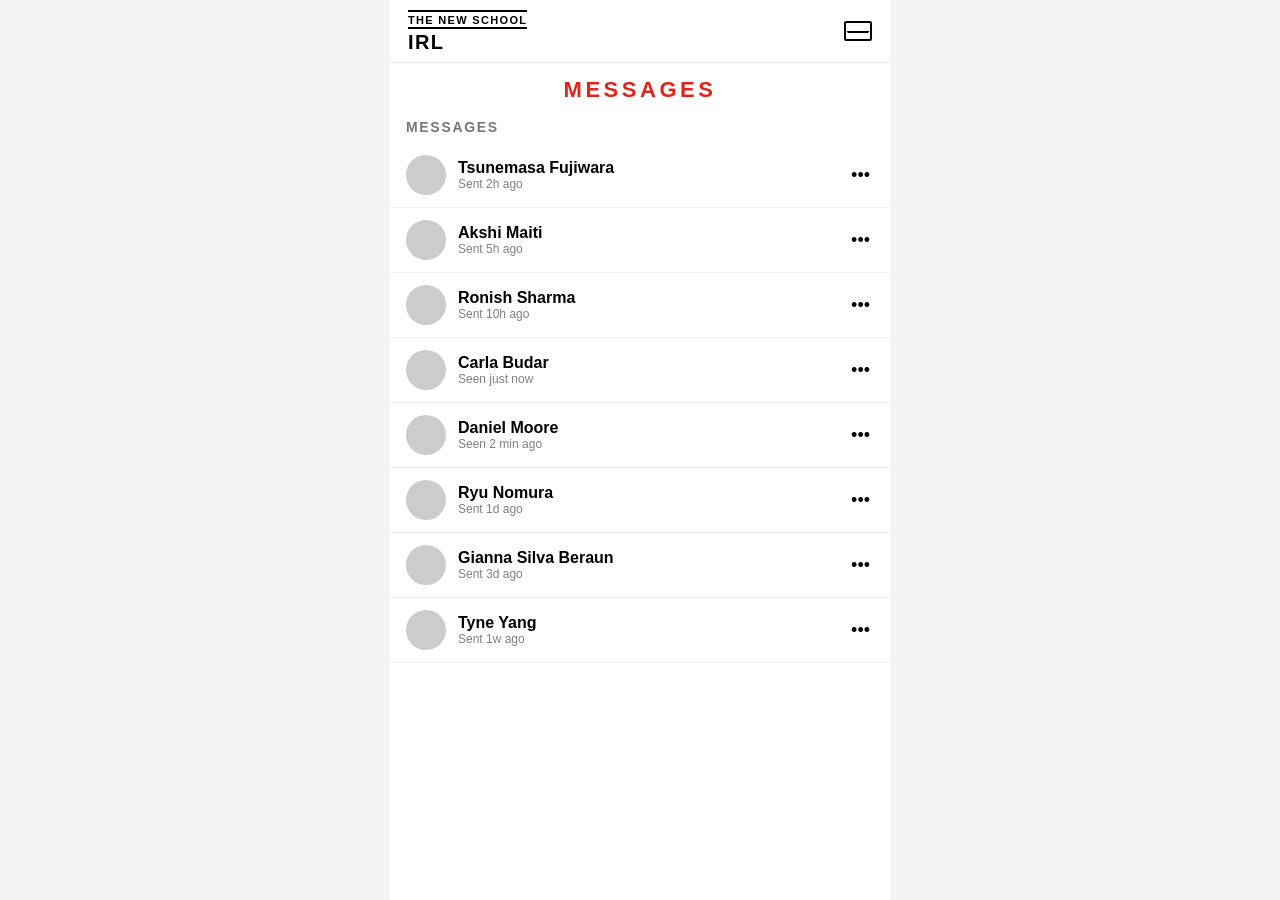
<file: index.html>
<!DOCTYPE html>
<html lang="en">
<head>
  <meta charset="UTF-8" />
  <title>Messages Dashboard</title>
  <link rel="stylesheet" href="styles.css" />
  <meta name="viewport" content="width=device-width, initial-scale=1" />
</head>
<body>
  <div class="app-shell">
    <!-- Top bar -->
    <header class="top-bar">
      <div class="logo-block">
        <span class="logo-top">THE NEW SCHOOL</span>
        <span class="logo-bottom">IRL</span>
      </div>
      <button class="icon-button" aria-label="Inbox / Messages">
        <span class="envelope"></span>
      </button>
    </header>

    <!-- Red title -->
    <h1 class="page-title">MESSAGES</h1>

    <section class="messages-section">
      <h2 class="section-heading">Messages</h2>

      <ul class="message-list">
        <li class="message-item">
          <div class="avatar"></div>
          <div class="message-text">
            <div class="message-name">Tsunemasa Fujiwara</div>
            <div class="message-meta">Sent 2h ago</div>
          </div>

          <button class="more-button" aria-label="More options" aria-expanded="false">•••</button>

          <div class="dropdown-menu" role="menu" aria-label="Chat actions">
            <button class="dropdown-item" type="button">Profile</button>
            <button class="dropdown-item dropdown-item--danger" type="button" data-action="report">Report</button>
            <button class="dropdown-item dropdown-item--danger-strong" type="button">Block</button>
          </div>
        </li>

        <li class="message-item">
          <div class="avatar"></div>
          <div class="message-text">
            <div class="message-name">Akshi Maiti</div>
            <div class="message-meta">Sent 5h ago</div>
          </div>

          <button class="more-button" aria-label="More options" aria-expanded="false">•••</button>

          <div class="dropdown-menu" role="menu" aria-label="Chat actions">
            <button class="dropdown-item" type="button">Profile</button>
            <button class="dropdown-item dropdown-item--danger" type="button" data-action="report">Report</button>
            <button class="dropdown-item dropdown-item--danger-strong" type="button">Block</button>
          </div>
        </li>

        <li class="message-item">
          <div class="avatar"></div>
          <div class="message-text">
            <div class="message-name">Ronish Sharma</div>
            <div class="message-meta">Sent 10h ago</div>
          </div>

          <button class="more-button" aria-label="More options" aria-expanded="false">•••</button>

          <div class="dropdown-menu" role="menu" aria-label="Chat actions">
            <button class="dropdown-item" type="button">Profile</button>
            <button class="dropdown-item dropdown-item--danger" type="button" data-action="report">Report</button>
            <button class="dropdown-item dropdown-item--danger-strong" type="button">Block</button>
          </div>
        </li>

        <li class="message-item">
          <div class="avatar"></div>
          <div class="message-text">
            <div class="message-name">Carla Budar</div>
            <div class="message-meta">Seen just now</div>
          </div>

          <button class="more-button" aria-label="More options" aria-expanded="false">•••</button>

          <div class="dropdown-menu" role="menu" aria-label="Chat actions">
            <button class="dropdown-item" type="button">Profile</button>
            <button class="dropdown-item dropdown-item--danger" type="button" data-action="report">Report</button>
            <button class="dropdown-item dropdown-item--danger-strong" type="button">Block</button>
          </div>
        </li>

        <li class="message-item">
          <div class="avatar"></div>
          <div class="message-text">
            <div class="message-name">Daniel Moore</div>
            <div class="message-meta">Seen 2 min ago</div>
          </div>

          <button class="more-button" aria-label="More options" aria-expanded="false">•••</button>

          <div class="dropdown-menu" role="menu" aria-label="Chat actions">
            <button class="dropdown-item" type="button">Profile</button>
            <button class="dropdown-item dropdown-item--danger" type="button" data-action="report">Report</button>
            <button class="dropdown-item dropdown-item--danger-strong" type="button">Block</button>
          </div>
        </li>

        <li class="message-item">
          <div class="avatar"></div>
          <div class="message-text">
            <div class="message-name">Ryu Nomura</div>
            <div class="message-meta">Sent 1d ago</div>
          </div>

          <button class="more-button" aria-label="More options" aria-expanded="false">•••</button>

          <div class="dropdown-menu" role="menu" aria-label="Chat actions">
            <button class="dropdown-item" type="button">Profile</button>
            <button class="dropdown-item dropdown-item--danger" type="button" data-action="report">Report</button>
            <button class="dropdown-item dropdown-item--danger-strong" type="button">Block</button>
          </div>
        </li>

        <li class="message-item">
          <div class="avatar"></div>
          <div class="message-text">
            <div class="message-name">Gianna Silva Beraun</div>
            <div class="message-meta">Sent 3d ago</div>
          </div>

          <button class="more-button" aria-label="More options" aria-expanded="false">•••</button>

          <div class="dropdown-menu" role="menu" aria-label="Chat actions">
            <button class="dropdown-item" type="button">Profile</button>
            <button class="dropdown-item dropdown-item--danger" type="button" data-action="report">Report</button>
            <button class="dropdown-item dropdown-item--danger-strong" type="button">Block</button>
          </div>
        </li>

        <li class="message-item">
          <div class="avatar"></div>
          <div class="message-text">
            <div class="message-name">Tyne Yang</div>
            <div class="message-meta">Sent 1w ago</div>
          </div>

          <button class="more-button" aria-label="More options" aria-expanded="false">•••</button>

          <div class="dropdown-menu" role="menu" aria-label="Chat actions">
            <button class="dropdown-item" type="button">Profile</button>
            <button class="dropdown-item dropdown-item--danger" type="button" data-action="report">Report</button>
            <button class="dropdown-item dropdown-item--danger-strong" type="button">Block</button>
          </div>
        </li>
      </ul>
    </section>
  </div>

  <!-- Dropdown behavior + Report navigation -->
  <script>
    (function () {
      const items = document.querySelectorAll('.message-item');

      items.forEach((item) => {
        const btn = item.querySelector('.more-button');
        if (!btn) return;

        btn.addEventListener('click', function (e) {
          e.stopPropagation();
          const isOpen = item.classList.contains('show-menu');

          // close any other open menu
          document.querySelectorAll('.message-item.show-menu').forEach((el) => {
            el.classList.remove('show-menu');
            const b = el.querySelector('.more-button');
            if (b) b.setAttribute('aria-expanded', 'false');
          });

          // toggle this one
          if (!isOpen) {
            item.classList.add('show-menu');
            btn.setAttribute('aria-expanded', 'true');
          }
        });
      });

      // click anywhere else to close
      document.addEventListener('click', () => {
        document.querySelectorAll('.message-item.show-menu').forEach((el) => {
          el.classList.remove('show-menu');
          const b = el.querySelector('.more-button');
          if (b) b.setAttribute('aria-expanded', 'false');
        });
      });

      // navigate to report screen when "Report" is clicked
      document.querySelectorAll('.dropdown-item.dropdown-item--danger').forEach((btn) => {
        btn.addEventListener('click', (e) => {
          e.stopPropagation();
          window.location.href = 'report.html';
        });
      });
    })();
  </script>
</body>
</html>
</file>
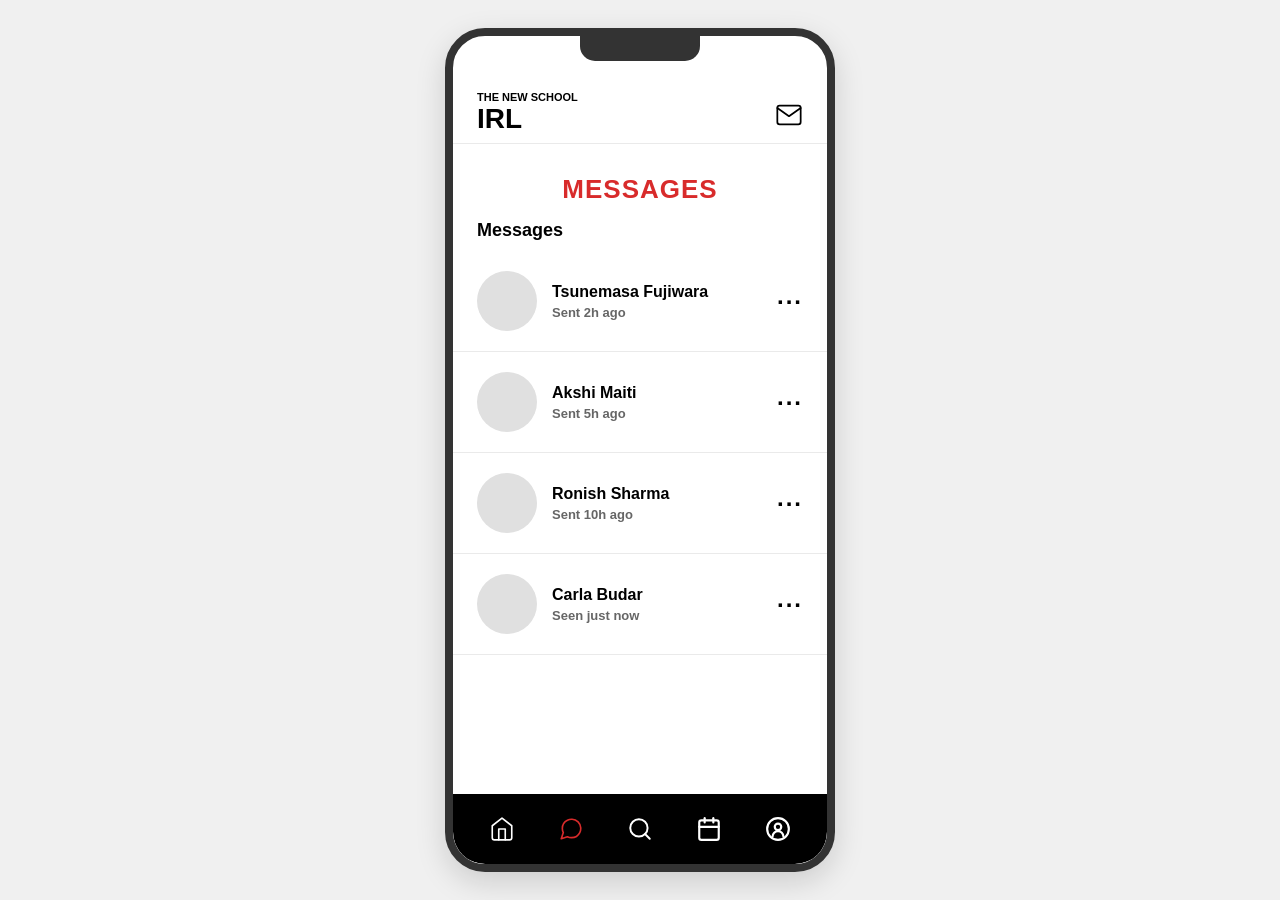
<file: messages.html>
<!DOCTYPE html>
<html lang="en">
<head>
    <meta charset="UTF-8">
    <meta name="viewport" content="width=device-width, initial-scale=1.0">
    <title>Messages</title>
    <style>
        /* Base Styles */
        * { box-sizing: border-box; margin: 0; padding: 0; }
        body { font-family: 'Helvetica Neue', Arial, sans-serif; background-color: #f0f0f0; display: flex; justify-content: center; align-items: center; min-height: 100vh; color: #000; }
        
        .screen-container { width: 390px; height: 844px; background-color: #ffffff; position: relative; box-shadow: 0 10px 30px rgba(0,0,0,0.15); display: flex; flex-direction: column; overflow: hidden; border-radius: 40px; border: 8px solid #333; }
        .notch { position: absolute; top: 0; left: 50%; transform: translateX(-50%); width: 120px; height: 25px; background-color: #333; border-bottom-left-radius: 15px; border-bottom-right-radius: 15px; z-index: 10; }
        
        /* Header */
        header { padding: 55px 24px 10px; border-bottom: 1px solid #eaeaea; display: flex; justify-content: space-between; align-items: flex-end; }
        .logo-container { display: flex; flex-direction: column; }
        .school-title { font-size: 11px; font-weight: 800; text-transform: uppercase; letter-spacing: 0px; }
        .irl-logo { font-size: 28px; font-weight: 900; line-height: 1; margin-top: 2px;}
        .envelope-icon { width: 28px; height: 28px; fill: none; stroke: #000; stroke-width: 1.5; stroke-linecap: round; stroke-linejoin: round; margin-bottom: 4px; }
        
        main { flex: 1; padding: 0; overflow-y: auto; }
        
        .title-container { padding: 30px 24px 10px; text-align: center; }
        .main-title { color: #D82B2B; font-size: 26px; font-weight: 800; letter-spacing: 1px; }
        .sub-title { font-size: 18px; font-weight: 800; text-align: left; margin-top: 15px; }
        
        /* Message List */
        .message-list { display: flex; flex-direction: column; }
        .message-item { display: flex; align-items: center; padding: 20px 24px; border-bottom: 1px solid #eaeaea; cursor: pointer; text-decoration: none; color: inherit; }
        .message-item:hover { background-color: #f9f9f9; }
        .avatar { width: 60px; height: 60px; background-color: #e0e0e0; border-radius: 50%; flex-shrink: 0; }
        .msg-info { flex: 1; margin-left: 15px; display: flex; flex-direction: column; gap: 4px; }
        .msg-name { font-size: 16px; font-weight: 800; }
        .msg-time { font-size: 13px; font-weight: 600; color: #666; }
        .more-dots { font-size: 24px; font-weight: 700; color: #000; letter-spacing: 2px; line-height: 1; margin-bottom: 10px;}

        /* Bottom Nav */
        .bottom-nav { background-color: #000; height: 70px; display: flex; justify-content: space-around; align-items: center; padding: 0 15px; position: relative; border-bottom-left-radius: 32px; border-bottom-right-radius: 32px; flex-shrink: 0;}
        .nav-item { width: 40px; height: 40px; display: flex; justify-content: center; align-items: center; cursor: pointer; color: inherit; text-decoration: none; }
        .nav-icon { width: 26px; height: 26px; stroke: #fff; stroke-width: 2; fill: none; stroke-linecap: round; stroke-linejoin: round; }
        .nav-icon.home-btn { stroke-width: 1.5; }
        .nav-icon.chat-btn { stroke-width: 1.5; }
        .nav-icon.search-btn { stroke-width: 1.8; }
        .nav-icon.active { stroke: #D82B2B; }
    </style>
</head>
<body>
    <div class="screen-container">
        <div class="notch"></div>
        
        <header>
            <div class="logo-container">
                <div class="school-title">THE NEW SCHOOL</div>
                <div class="irl-logo">IRL</div>
            </div>
            <svg class="envelope-icon" viewBox="0 0 24 24">
                <path d="M4 4h16c1.1 0 2 .9 2 2v12c0 1.1-.9 2-2 2H4c-1.1 0-2-.9-2-2V6c0-1.1.9-2 2-2z"></path>
                <polyline points="22,6 12,13 2,6"></polyline>
            </svg>
        </header>

        <main>
            <div class="title-container">
                <h1 class="main-title">MESSAGES</h1>
                <h2 class="sub-title">Messages</h2>
            </div>

            <div class="message-list">
                <a href="chat.html" class="message-item">
                    <div class="avatar"></div>
                    <div class="msg-info">
                        <div class="msg-name">Tsunemasa Fujiwara</div>
                        <div class="msg-time">Sent 2h ago</div>
                    </div>
                    <div class="more-dots">...</div>
                </a>
                <a href="chat.html" class="message-item">
                    <div class="avatar"></div>
                    <div class="msg-info">
                        <div class="msg-name">Akshi Maiti</div>
                        <div class="msg-time">Sent 5h ago</div>
                    </div>
                    <div class="more-dots">...</div>
                </a>
                <a href="chat.html" class="message-item">
                    <div class="avatar"></div>
                    <div class="msg-info">
                        <div class="msg-name">Ronish Sharma</div>
                        <div class="msg-time">Sent 10h ago</div>
                    </div>
                    <div class="more-dots">...</div>
                </a>
                <a href="chat.html" class="message-item">
                    <div class="avatar"></div>
                    <div class="msg-info">
                        <div class="msg-name">Carla Budar</div>
                        <div class="msg-time">Seen just now</div>
                    </div>
                    <div class="more-dots">...</div>
                </a>
            </div>
        </main>

        <nav class="bottom-nav">
            <a href="#" class="nav-item">
                <svg class="nav-icon home-btn" viewBox="0 0 24 24"><path d="M3 9l9-7 9 7v11a2 2 0 0 1-2 2H5a2 2 0 0 1-2-2z"></path><polyline points="9 22 9 12 15 12 15 22"></polyline></svg>
            </a>
            <a href="messages.html" class="nav-item">
                <svg class="nav-icon chat-btn active" viewBox="0 0 24 24"><path d="M21 11.5a8.38 8.38 0 0 1-.9 3.8 8.5 8.5 0 0 1-7.6 4.7 8.38 8.38 0 0 1-3.8-.9L3 21l1.9-5.7a8.38 8.38 0 0 1-.9-3.8 8.5 8.5 0 0 1 4.7-7.6 8.38 8.38 0 0 1 3.8-.9h.5a8.48 8.48 0 0 1 8 8v.5z"></path></svg>
            </a>
            <a href="#" class="nav-item">
                <svg class="nav-icon search-btn" viewBox="0 0 24 24"><circle cx="11" cy="11" r="8"></circle><line x1="21" y1="21" x2="16.65" y2="16.65"></line></svg>
            </a>
            <a href="#" class="nav-item">
                <svg class="nav-icon" viewBox="0 0 24 24"><rect x="3" y="4" width="18" height="18" rx="2" ry="2"></rect><line x1="16" y1="2" x2="16" y2="6"></line><line x1="8" y1="2" x2="8" y2="6"></line><line x1="3" y1="10" x2="21" y2="10"></line></svg>
            </a>
            <a href="index.html" class="nav-item">
                <svg class="nav-icon" viewBox="0 0 24 24"><circle cx="12" cy="12" r="10"></circle><circle cx="12" cy="10" r="3"></circle><path d="M17 19a5 5 0 0 0-10 0"></path></svg>
            </a>
        </nav>
    </div>
</body>
</html>
</file>
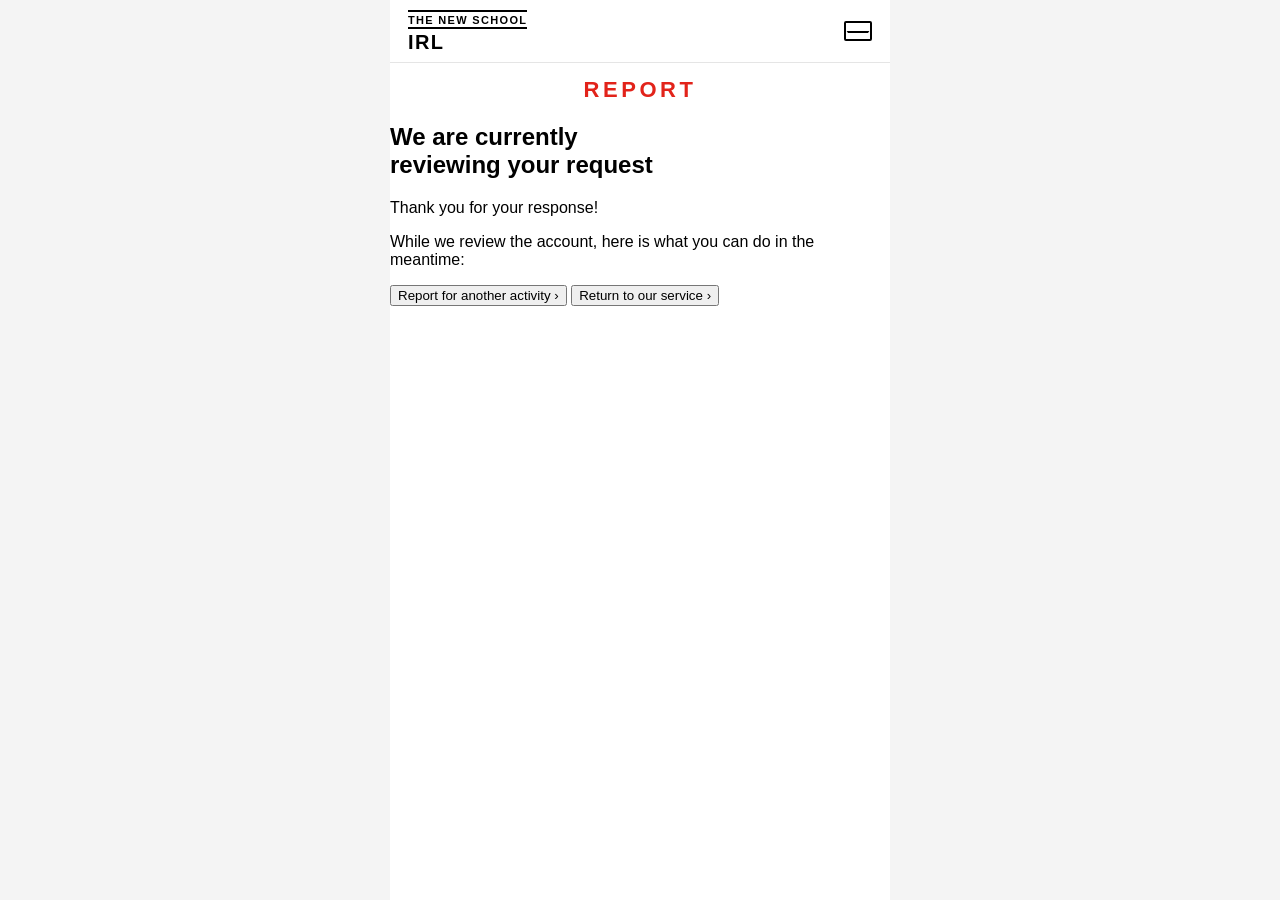
<file: report-confirmation.html>
<!DOCTYPE html>
<html lang="en">
<head>
  <meta charset="UTF-8" />
  <title>Report Submitted</title>
  <link rel="stylesheet" href="styles.css" />
  <meta name="viewport" content="width=device-width, initial-scale=1" />
</head>
<body>
  <div class="app-shell">
    <!-- Top bar -->
    <header class="top-bar">
      <div class="logo-block">
        <span class="logo-top">THE NEW SCHOOL</span>
        <span class="logo-bottom">IRL</span>
      </div>
      <button class="icon-button" aria-label="Inbox / Messages">
        <span class="envelope"></span>
      </button>
    </header>

    <main class="confirm-main">
      <h1 class="page-title">Report</h1>

      <div class="confirm-icon" aria-hidden="true"></div>

      <h2 class="confirm-title">We are currently<br />reviewing your request</h2>

      <p class="confirm-subtext">Thank you for your response!</p>
      <p class="confirm-subtext confirm-subtext--muted">
        While we review the account, here is what you can do in the meantime:
      </p>

      <div class="confirm-actions">
        <button class="confirm-row" type="button" onclick="window.location.href='report.html'">
          <span>Report for another activity</span>
          <span class="confirm-chevron">›</span>
        </button>

        <button class="confirm-row" type="button" onclick="window.location.href='index.html'">
          <span>Return to our service</span>
          <span class="confirm-chevron">›</span>
        </button>
      </div>
    </main>
  </div>
</body>
</html>
</file>
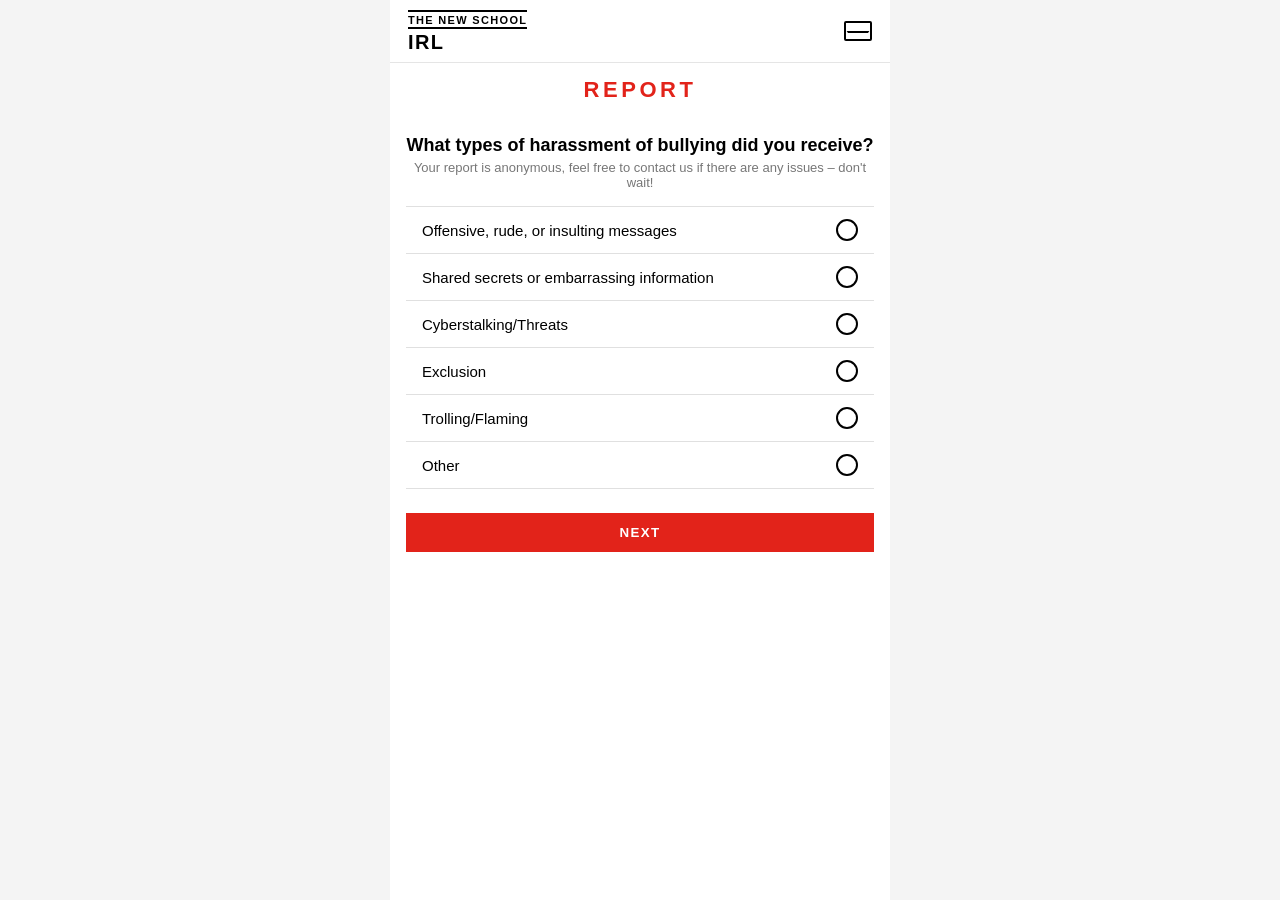
<file: report-harassement.html>
<!DOCTYPE html>
<html lang="en">
<head>
  <meta charset="UTF-8" />
  <title>Report – Harassment or bullying</title>
  <link rel="stylesheet" href="styles.css" />
  <meta name="viewport" content="width=device-width, initial-scale=1" />
</head>
<body>
  <div class="app-shell">
    <!-- Top bar -->
    <header class="top-bar">
      <div class="logo-block">
        <span class="logo-top">THE NEW SCHOOL</span>
        <span class="logo-bottom">IRL</span>
      </div>
      <button class="icon-button" aria-label="Inbox / Messages">
        <span class="envelope"></span>
      </button>
    </header>

    <main class="report-main">
      <h1 class="page-title">Report</h1>

      <section class="report-section">
        <h2 class="report-question">What types of harassment of bullying did you receive?</h2>
        <p class="report-subtext">
          Your report is anonymous, feel free to contact us if there are any issues – don't wait!
        </p>

        <ul class="report-list">
          <li class="report-item">
            <button class="report-option">
              <span>Offensive, rude, or insulting messages</span>
              <span class="report-radio"></span>
            </button>
          </li>
          <li class="report-item">
            <button class="report-option">
              <span>Shared secrets or embarrassing information</span>
              <span class="report-radio"></span>
            </button>
          </li>
          <li class="report-item">
            <button class="report-option">
              <span>Cyberstalking/Threats</span>
              <span class="report-radio"></span>
            </button>
          </li>
          <li class="report-item">
            <button class="report-option">
              <span>Exclusion</span>
              <span class="report-radio"></span>
            </button>
          </li>
          <li class="report-item">
            <button class="report-option">
              <span>Trolling/Flaming</span>
              <span class="report-radio"></span>
            </button>
          </li>
          <li class="report-item">
            <button class="report-option">
              <span>Other</span>
              <span class="report-radio"></span>
            </button>
          </li>
        </ul>

        <button class="report-next-button">NEXT</button>
      </section>
    </main>
  </div>

  <script>
    // nothing selected by default; only one option selectable at a time
    (function () {
      const options = document.querySelectorAll('.report-option');

      options.forEach((opt) => {
        opt.addEventListener('click', () => {
          options.forEach((o) => o.classList.remove('report-option--selected'));
          opt.classList.add('report-option--selected');
        });
      });
    })();
  </script>
</body>
</html>
</file>
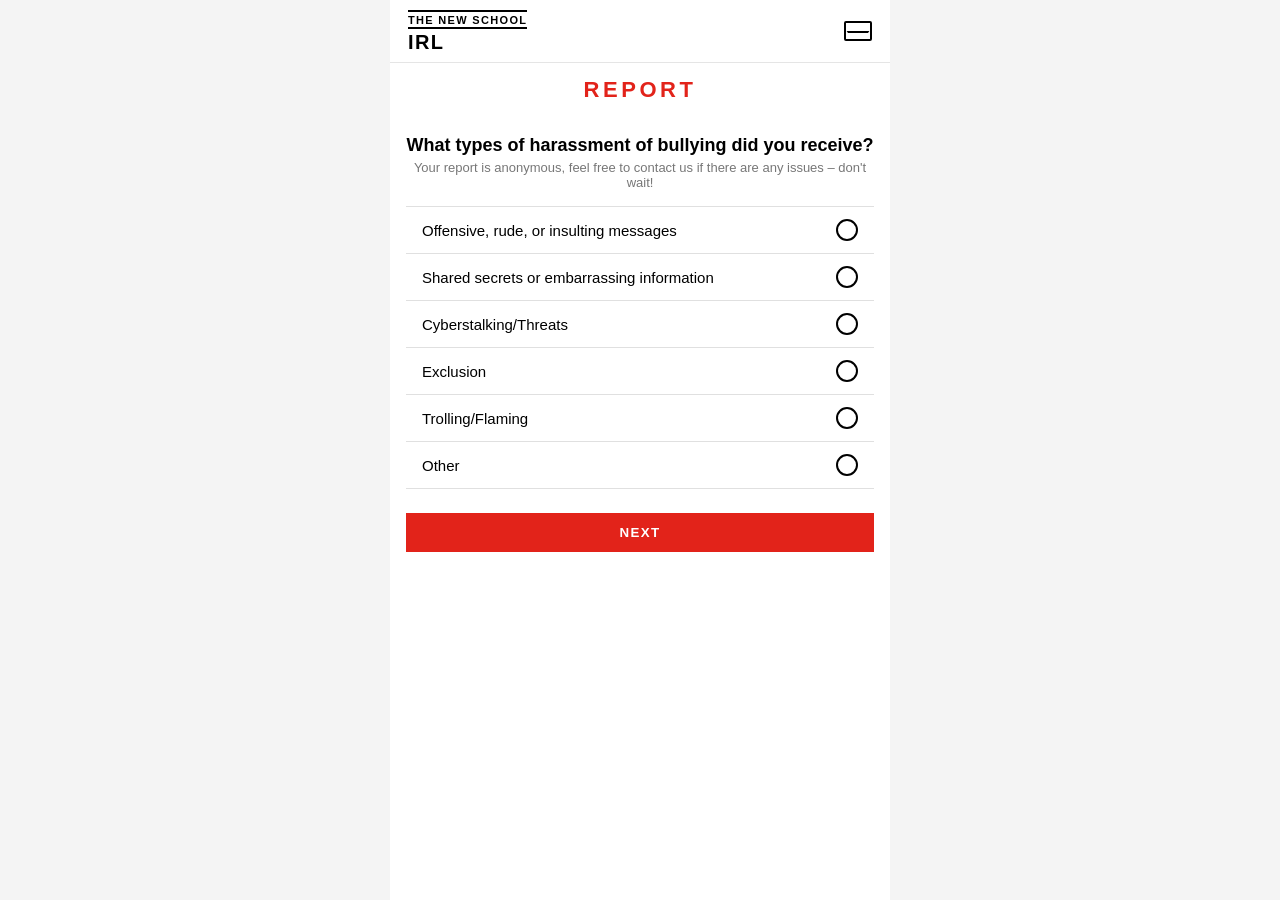
<file: report-harassment.html>
<!DOCTYPE html>
<html lang="en">
<head>
  <meta charset="UTF-8" />
  <title>Report – Harassment or bullying</title>
  <link rel="stylesheet" href="styles.css" />
  <meta name="viewport" content="width=device-width, initial-scale=1" />
</head>
<body>
  <div class="app-shell">
    <!-- Top bar -->
    <header class="top-bar">
      <div class="logo-block">
        <span class="logo-top">THE NEW SCHOOL</span>
        <span class="logo-bottom">IRL</span>
      </div>
      <button class="icon-button" aria-label="Inbox / Messages">
        <span class="envelope"></span>
      </button>
    </header>

    <main class="report-main">
      <h1 class="page-title">Report</h1>

      <section class="report-section">
        <h2 class="report-question">What types of harassment of bullying did you receive?</h2>
        <p class="report-subtext">
          Your report is anonymous, feel free to contact us if there are any issues – don't wait!
        </p>

        <ul class="report-list">
          <li class="report-item">
            <button class="report-option" type="button">
              <span>Offensive, rude, or insulting messages</span>
              <span class="report-radio"></span>
            </button>
          </li>
          <li class="report-item">
            <button class="report-option" type="button">
              <span>Shared secrets or embarrassing information</span>
              <span class="report-radio"></span>
            </button>
          </li>
          <li class="report-item">
            <button class="report-option" type="button">
              <span>Cyberstalking/Threats</span>
              <span class="report-radio"></span>
            </button>
          </li>
          <li class="report-item">
            <button class="report-option" type="button">
              <span>Exclusion</span>
              <span class="report-radio"></span>
            </button>
          </li>
          <li class="report-item">
            <button class="report-option" type="button">
              <span>Trolling/Flaming</span>
              <span class="report-radio"></span>
            </button>
          </li>
          <li class="report-item">
            <button class="report-option" type="button">
              <span>Other</span>
              <span class="report-radio"></span>
            </button>
          </li>
        </ul>

        <button class="report-next-button" type="button">NEXT</button>
      </section>
    </main>
  </div>

  <script>
    (function () {
      const options = document.querySelectorAll('.report-option');
      const nextBtn = document.querySelector('.report-next-button');
      let hasSelection = false;

      options.forEach((opt) => {
        opt.addEventListener('click', () => {
          options.forEach((o) => o.classList.remove('report-option--selected'));
          opt.classList.add('report-option--selected');
          hasSelection = true;
        });
      });

      nextBtn.addEventListener('click', () => {
        if (!hasSelection) return;
        window.location.href = 'report-confirmation.html';
      });
    })();
  </script>
</body>
</html>
</file>
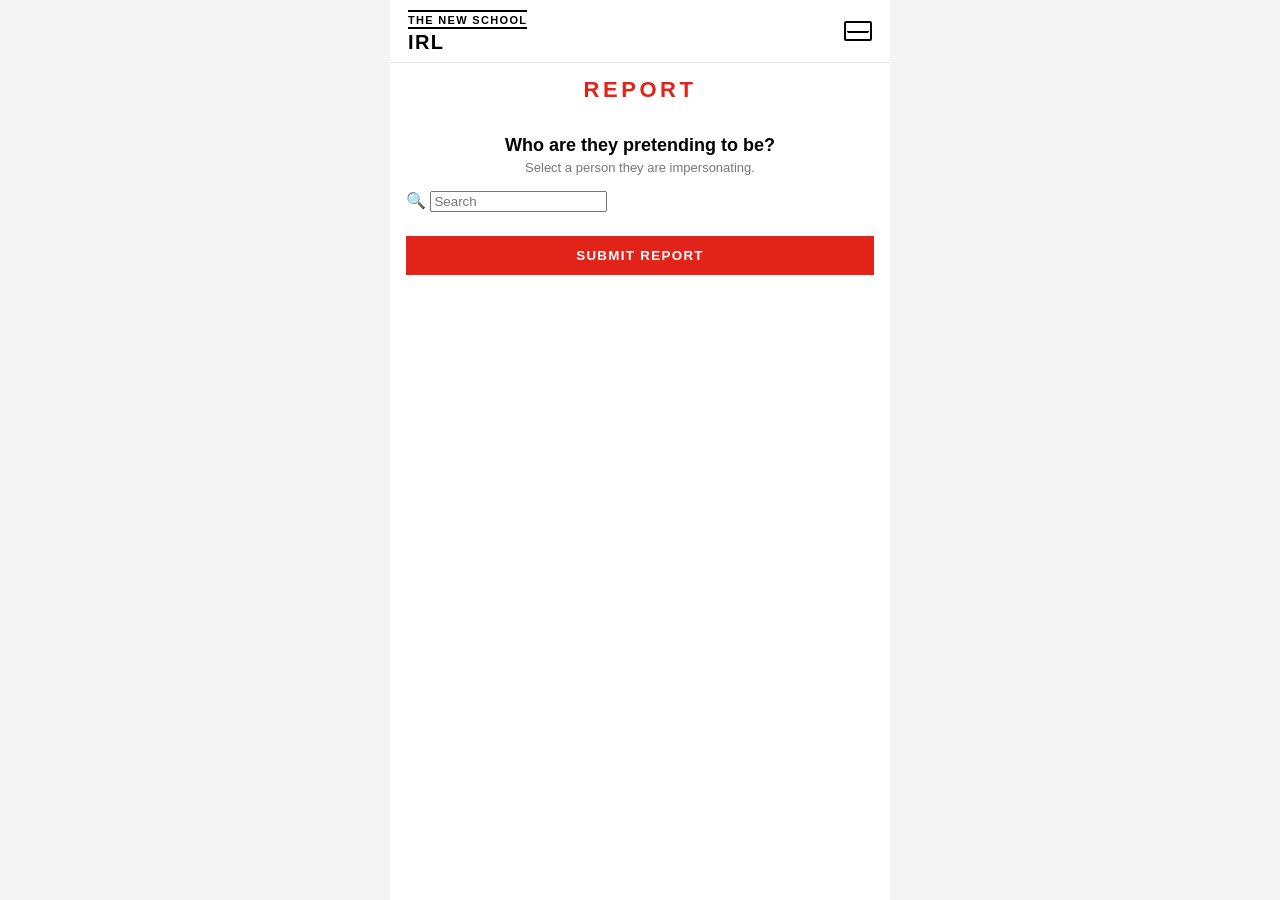
<file: report-impersonation-search.html>
<!DOCTYPE html>
<html lang="en">
<head>
  <meta charset="UTF-8" />
  <title>Report – Who are they pretending to be?</title>
  <link rel="stylesheet" href="styles.css" />
  <meta name="viewport" content="width=device-width, initial-scale=1" />
</head>
<body>
  <div class="app-shell">
    <!-- Top bar -->
    <header class="top-bar">
      <div class="logo-block">
        <span class="logo-top">THE NEW SCHOOL</span>
        <span class="logo-bottom">IRL</span>
      </div>
      <button class="icon-button" aria-label="Inbox / Messages">
        <span class="envelope"></span>
      </button>
    </header>

    <main class="report-main">
      <h1 class="page-title">Report</h1>

      <section class="report-section">
        <h2 class="report-question">Who are they pretending to be?</h2>
        <p class="report-subtext">
          Select a person they are impersonating.
        </p>

        <div class="report-search-wrap">
          <div class="report-search-field">
            <span class="report-search-icon">🔍</span>
            <input
              type="text"
              class="report-search-input"
              placeholder="Search"
            />
          </div>
        </div>

        <button class="report-next-button">SUBMIT REPORT</button>
      </section>
    </main>
  </div>
</body>
</html>
</file>
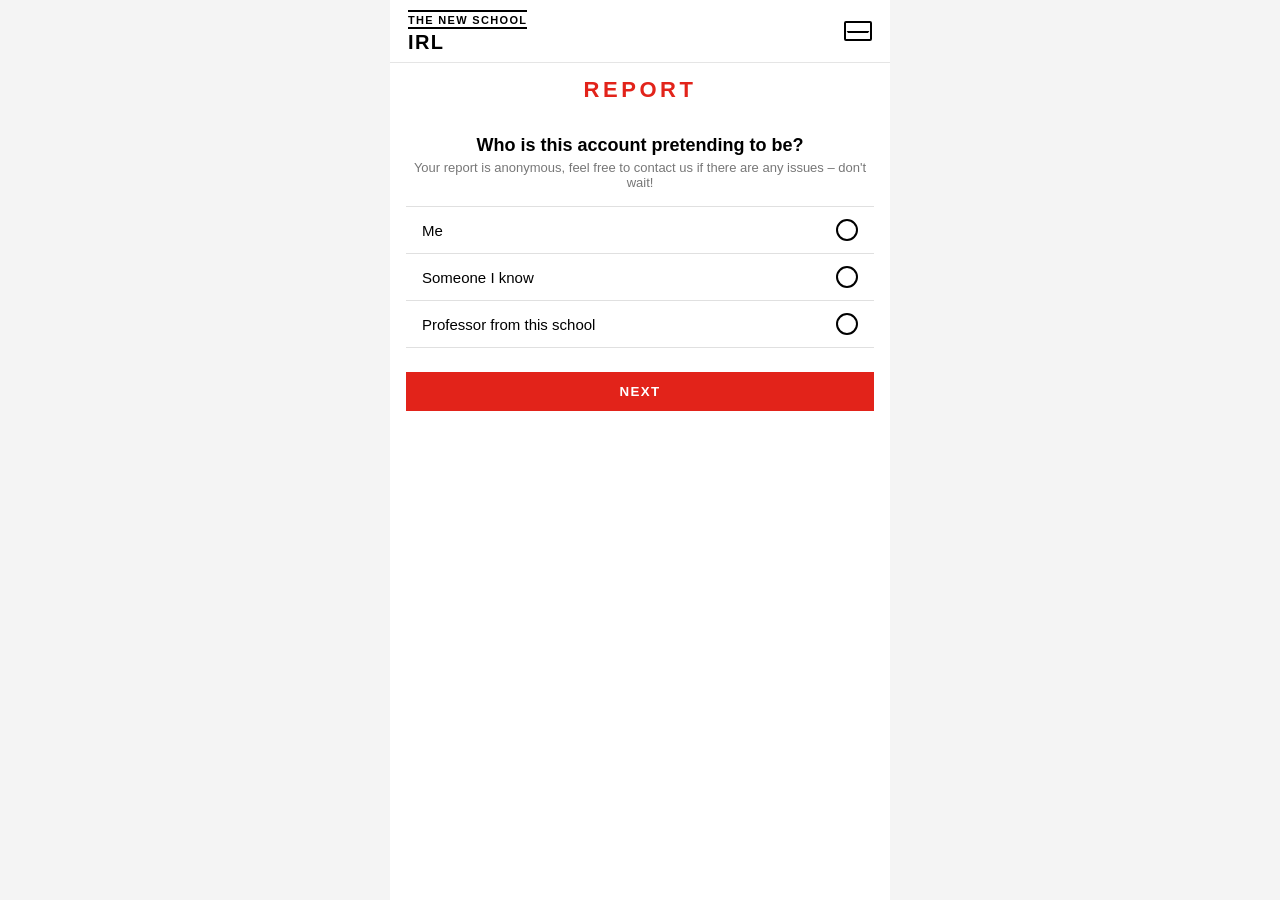
<file: report-impersonation.html>
<!DOCTYPE html>
<html lang="en">
<head>
  <meta charset="UTF-8" />
  <title>Report – Impersonation</title>
  <link rel="stylesheet" href="styles.css" />
  <meta name="viewport" content="width=device-width, initial-scale=1" />
</head>
<body>
  <div class="app-shell">
    <!-- Top bar -->
    <header class="top-bar">
      <div class="logo-block">
        <span class="logo-top">THE NEW SCHOOL</span>
        <span class="logo-bottom">IRL</span>
      </div>
      <button class="icon-button" aria-label="Inbox / Messages">
        <span class="envelope"></span>
      </button>
    </header>

    <main class="report-main">
      <h1 class="page-title">Report</h1>

      <section class="report-section">
        <h2 class="report-question">Who is this account pretending to be?</h2>
        <p class="report-subtext">
          Your report is anonymous, feel free to contact us if there are any issues – don't wait!
        </p>

        <ul class="report-list">
          <li class="report-item">
            <button class="report-option">
              <span>Me</span>
              <span class="report-radio"></span>
            </button>
          </li>
          <li class="report-item">
            <button class="report-option">
              <span>Someone I know</span>
              <span class="report-radio"></span>
            </button>
          </li>
          <li class="report-item">
            <button class="report-option">
              <span>Professor from this school</span>
              <span class="report-radio"></span>
            </button>
          </li>
        </ul>

        <button class="report-next-button">NEXT</button>
      </section>
    </main>
  </div>

  <script>
    // select exactly one option; NEXT goes to search screen
    (function () {
      const options = document.querySelectorAll('.report-option');
      const nextBtn = document.querySelector('.report-next-button');
      let hasSelection = false;

      options.forEach((opt) => {
        opt.addEventListener('click', () => {
          options.forEach((o) => o.classList.remove('report-option--selected'));
          opt.classList.add('report-option--selected');
          hasSelection = true;
        });
      });

      nextBtn.addEventListener('click', () => {
        if (!hasSelection) return; // do nothing if user hasn't chosen
        window.location.href = 'report-impersonation-search.html';
      });
    })();
  </script>
</body>
</html>
</file>
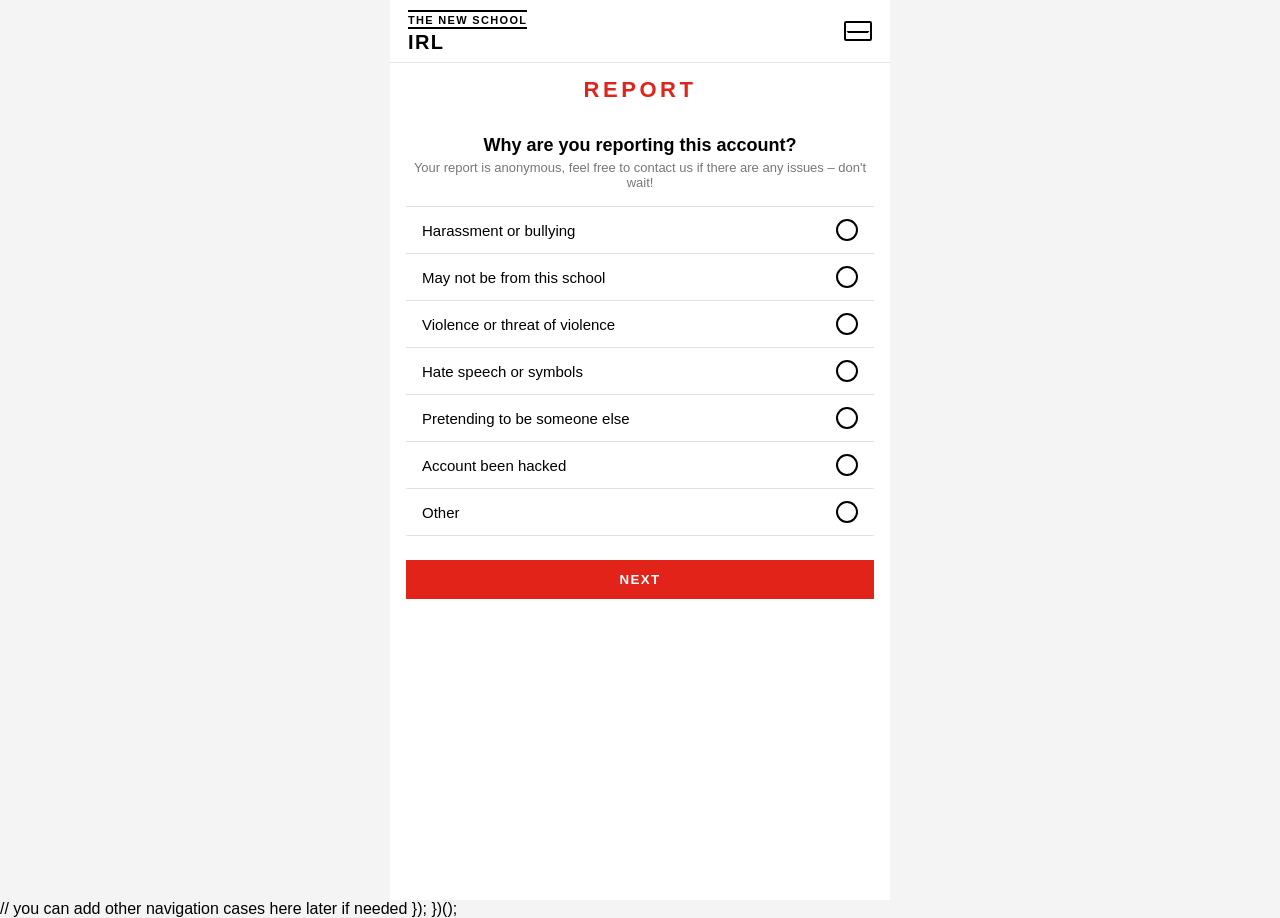
<file: report.html>
<!DOCTYPE html>
<html lang="en">
<head>
  <meta charset="UTF-8" />
  <title>Report Account</title>
  <link rel="stylesheet" href="styles.css" />
  <meta name="viewport" content="width=device-width, initial-scale=1" />
</head>
<body>
  <div class="app-shell">
    <!-- Top bar -->
    <header class="top-bar">
      <div class="logo-block">
        <span class="logo-top">THE NEW SCHOOL</span>
        <span class="logo-bottom">IRL</span>
      </div>
      <button class="icon-button" aria-label="Inbox / Messages">
        <span class="envelope"></span>
      </button>
    </header>

    <main class="report-main">
      <h1 class="page-title">Report</h1>

      <section class="report-section">
        <h2 class="report-question">Why are you reporting this account?</h2>
        <p class="report-subtext">
          Your report is anonymous, feel free to contact us if there are any issues – don't wait!
        </p>

        <ul class="report-list">
          <li class="report-item">
            <button class="report-option" data-reason="harassment">
              <span>Harassment or bullying</span>
              <span class="report-radio"></span>
            </button>
          </li>
          <li class="report-item">
            <button class="report-option" data-reason="not-from-school">
              <span>May not be from this school</span>
              <span class="report-radio"></span>
            </button>
          </li>
          <li class="report-item">
            <button class="report-option" data-reason="violence">
              <span>Violence or threat of violence</span>
              <span class="report-radio"></span>
            </button>
          </li>
          <li class="report-item">
            <button class="report-option" data-reason="hate-speech">
              <span>Hate speech or symbols</span>
              <span class="report-radio"></span>
            </button>
          </li>
          <li class="report-item">
            <button class="report-option" data-reason="impersonation">
              <span>Pretending to be someone else</span>
              <span class="report-radio"></span>
            </button>
          </li>
          <li class="report-item">
            <button class="report-option" data-reason="hacked">
              <span>Account been hacked</span>
              <span class="report-radio"></span>
            </button>
          </li>
          <li class="report-item">
            <button class="report-option" data-reason="other">
              <span>Other</span>
              <span class="report-radio"></span>
            </button>
          </li>
        </ul>

        <button class="report-next-button">NEXT</button>
      </section>
    </main>
  </div>

<script>
  // nothing selected by default; only one option at a time;
  // NEXT goes to different pages depending on selected reason
  (function () {
    const options = document.querySelectorAll('.report-option');
    const nextBtn = document.querySelector('.report-next-button');
    let selectedReason = null;

    options.forEach((opt) => {
      opt.addEventListener('click', () => {
        options.forEach((o) => o.classList.remove('report-option--selected'));
        opt.classList.add('report-option--selected');
        selectedReason = opt.getAttribute('data-reason');
      });
    });

    nextBtn.addEventListener('click', () => {
      if (!selectedReason) return;

      if (selectedReason === 'harassment') {
        window.location.href = 'report-harassment.html';
      } else if (selectedReason === 'other') {
        window.location.href = 'report-other.html';
      } else if (selectedReason === 'impersonation') {
        window.location.href = 'report-impersonation.html';
      }
    });
  })();
</script>
        
        // you can add other navigation cases here later if needed
      });
    })();
  </script>
</body>
</html>
</file>
<file: styles.css>
/* Global */
body {
  margin: 0;
  font-family: Arial, sans-serif;
  background-color: #f4f4f4;
}

.app-shell {
  max-width: 500px;
  margin: auto;
  background: #ffffff;
  min-height: 100vh;
  display: flex;
  flex-direction: column;
}

/* Top bar */
.top-bar {
  display: flex;
  align-items: center;
  justify-content: space-between;
  padding: 10px 18px 8px;
  border-bottom: 1px solid #e5e5e5;
}

/* THE NEW SCHOOL / IRL */
.logo-block {
  display: flex;
  flex-direction: column;
  text-transform: uppercase;
  letter-spacing: 0.12em;
  font-size: 11px;
}

.logo-top {
  font-weight: 700;
  border-top: 2px solid #000;
  border-bottom: 2px solid #000;
  padding-top: 2px;
  padding-bottom: 1px;
}

.logo-bottom {
  font-weight: 800;
  font-size: 20px;
  margin-top: 2px;
}

/* Top-right envelope icon button */
.icon-button {
  border: none;
  background: none;
  padding: 0;
  cursor: pointer;
}

.envelope {
  display: inline-block;
  width: 28px;
  height: 20px;
  border: 2px solid #000;
  border-radius: 2px;
  position: relative;
  box-sizing: border-box;
}

/* flap lines */
.envelope::before,
.envelope::after {
  content: "";
  position: absolute;
  left: 2px;
  right: 2px;
  height: 2px;
  background: transparent;
  border-top: 2px solid #000;
}

.envelope::before {
  top: 8px;
  transform: skewX(-35deg);
  transform-origin: left center;
}

.envelope::after {
  top: 8px;
  transform: skewX(35deg);
  transform-origin: right center;
}

/* Main page title */
.page-title {
  margin: 14px 0 8px;
  text-align: center;
  text-transform: uppercase;
  color: #e2231a;
  font-size: 22px;
  font-weight: 700;
  letter-spacing: 0.16em;
}

/* Messages section */
.messages-section {
  flex: 1;
  padding-bottom: 16px; /* no bottom nav, so smaller padding */
}

.section-heading {
  margin: 0;
  padding: 8px 16px;
  font-size: 14px;
  text-transform: uppercase;
  color: #777;
  letter-spacing: 0.12em;
}

/* Message list */
.message-list {
  list-style: none;
  padding: 0;
  margin: 0;
}

.message-item {
  display: flex;
  align-items: center;
  padding: 12px 16px;
  border-bottom: 1px solid #eee;
  position: relative; /* for dropdown positioning */
  gap: 12px;
}

.avatar {
  width: 40px;
  height: 40px;
  background: #ccc;
  border-radius: 50%;
  flex-shrink: 0;
}

.message-text {
  flex: 1;
  min-width: 0;
}

.message-name {
  font-weight: bold;
}

.message-meta {
  font-size: 12px;
  color: gray;
}

/* More button (three dots) */
.more-button {
  border: none;
  background: none;
  cursor: pointer;
  font-size: 18px;
  padding: 0 4px;
  flex-shrink: 0;
}

/* rotate arrow when open (optional) */
.message-item.show-menu .more-button {
  transform: rotate(180deg);
}

/* Dropdown menu */
.dropdown-menu {
  position: absolute;
  right: 12px;
  top: 50%;
  transform: translateY(10px);
  background: #ffffff;
  border-radius: 12px;
  box-shadow: 0 8px 18px rgba(0, 0, 0, 0.25);
  padding: 8px 0;
  min-width: 140px;
  opacity: 0;
  pointer-events: none;
  transition: opacity 0.16s ease, transform 0.16s ease;
  z-index: 20;
}

/* little arrow "pointer" on the side of the dropdown */
.dropdown-menu::before {
  content: "";
  position: absolute;
  left: -6px;
  top: 16px;
  width: 10px;
  height: 10px;
  background: #ffffff;
  transform: rotate(45deg);
  box-shadow: -2px 2px 4px rgba(0, 0, 0, 0.08);
}

/* visible state */
.message-item.show-menu .dropdown-menu {
  opacity: 1;
  pointer-events: auto;
  transform: translateY(0);
}

/* items inside dropdown */
.dropdown-item {
  width: 100%;
  padding: 6px 16px;
  background: none;
  border: none;
  text-align: left;
  font-size: 13px;
  cursor: pointer;
}

.dropdown-item:hover {
  background: #f5f5f5;
}

/* red options */
.dropdown-item--danger {
  color: #e53935;
}

.dropdown-item--danger-strong {
  color: #b71c1c;
  font-weight: 600;
}

/* -------- Report page -------- */

.report-main {
  padding-bottom: 24px;
}

.report-section {
  padding: 16px;
}

.report-question {
  margin: 8px 0 4px;
  font-size: 18px;
  font-weight: 700;
  text-align: center;
}

.report-subtext {
  margin: 0 0 16px;
  font-size: 13px;
  color: #777;
  text-align: center;
}

/* Report list */
.report-list {
  list-style: none;
  margin: 0;
  padding: 0;
  border-top: 1px solid #e0e0e0;
  border-bottom: 1px solid #e0e0e0;
}

.report-item {
  border-top: 1px solid #e0e0e0;
}

.report-item:first-child {
  border-top: none;
}

.report-option {
  width: 100%;
  padding: 12px 16px;
  display: flex;
  justify-content: space-between;
  align-items: center;
  background: #fff;
  border: none;
  font-size: 15px;
  text-align: left;
  cursor: pointer;
}

/* radio circles */
.report-radio {
  width: 22px;
  height: 22px;
  border-radius: 50%;
  border: 2px solid #000;
  box-sizing: border-box;
}

.report-option--selected .report-radio,
.report-radio--selected {
  border-color: #e2231a;
  box-shadow: 0 0 0 2px #fff inset;
  background: radial-gradient(circle at center, #e2231a 50%, transparent 51%);
}

/* NEXT button */
.report-next-button {
  margin-top: 24px;
  width: 100%;
  padding: 12px 0;
  border: none;
  background: #e2231a;
  color: #fff;
  font-weight: 700;
  text-transform: uppercase;
  letter-spacing: 0.1em;
  cursor: pointer;
}

.report-option {
  color: inherit;
  text-decoration: none;
}
/* Global */
body {
  margin: 0;
  font-family: Arial, sans-serif;
  background-color: #f4f4f4;
}

.app-shell {
  max-width: 500px;
  margin: auto;
  background: #ffffff;
  min-height: 100vh;
  display: flex;
  flex-direction: column;
}

/* Top bar */
.top-bar {
  display: flex;
  align-items: center;
  justify-content: space-between;
  padding: 10px 18px 8px;
  border-bottom: 1px solid #e5e5e5;
}

/* THE NEW SCHOOL / IRL */
.logo-block {
  display: flex;
  flex-direction: column;
  text-transform: uppercase;
  letter-spacing: 0.12em;
  font-size: 11px;
}

.logo-top {
  font-weight: 700;
  border-top: 2px solid #000;
  border-bottom: 2px solid #000;
  padding-top: 2px;
  padding-bottom: 1px;
}

.logo-bottom {
  font-weight: 800;
  font-size: 20px;
  margin-top: 2px;
}

/* Top-right envelope icon button */
.icon-button {
  border: none;
  background: none;
  padding: 0;
  cursor: pointer;
}

.envelope {
  display: inline-block;
  width: 28px;
  height: 20px;
  border: 2px solid #000;
  border-radius: 2px;
  position: relative;
  box-sizing: border-box;
}

/* flap lines */
.envelope::before,
.envelope::after {
  content: "";
  position: absolute;
  left: 2px;
  right: 2px;
  height: 2px;
  background: transparent;
  border-top: 2px solid #000;
}

.envelope::before {
  top: 8px;
  transform: skewX(-35deg);
  transform-origin: left center;
}

.envelope::after {
  top: 8px;
  transform: skewX(35deg);
  transform-origin: right center;
}

/* Main page title */
.page-title {
  margin: 14px 0 8px;
  text-align: center;
  text-transform: uppercase;
  color: #e2231a;
  font-size: 22px;
  font-weight: 700;
  letter-spacing: 0.16em;
}

/* Messages section */
.messages-section {
  flex: 1;
  padding-bottom: 16px; /* no bottom nav, so smaller padding */
}

.section-heading {
  margin: 0;
  padding: 8px 16px;
  font-size: 14px;
  text-transform: uppercase;
  color: #777;
  letter-spacing: 0.12em;
}

/* Message list */
.message-list {
  list-style: none;
  padding: 0;
  margin: 0;
}

.message-item {
  display: flex;
  align-items: center;
  padding: 12px 16px;
  border-bottom: 1px solid #eee;
  position: relative; /* for dropdown positioning */
  gap: 12px;
}

.avatar {
  width: 40px;
  height: 40px;
  background: #ccc;
  border-radius: 50%;
  flex-shrink: 0;
}

.message-text {
  flex: 1;
  min-width: 0;
}

.message-name {
  font-weight: bold;
}

.message-meta {
  font-size: 12px;
  color: gray;
}

/* More button (three dots) */
.more-button {
  border: none;
  background: none;
  cursor: pointer;
  font-size: 18px;
  padding: 0 4px;
  flex-shrink: 0;
}

/* rotate arrow when open (optional) */
.message-item.show-menu .more-button {
  transform: rotate(180deg);
}

/* Dropdown menu */
.dropdown-menu {
  position: absolute;
  right: 12px;
  top: 50%;
  transform: translateY(10px);
  background: #ffffff;
  border-radius: 12px;
  box-shadow: 0 8px 18px rgba(0, 0, 0, 0.25);
  padding: 8px 0;
  min-width: 140px;
  opacity: 0;
  pointer-events: none;
  transition: opacity 0.16s ease, transform 0.16s ease;
  z-index: 20;
}

/* little arrow "pointer" on the side of the dropdown */
.dropdown-menu::before {
  content: "";
  position: absolute;
  left: -6px;
  top: 16px;
  width: 10px;
  height: 10px;
  background: #ffffff;
  transform: rotate(45deg);
  box-shadow: -2px 2px 4px rgba(0, 0, 0, 0.08);
}

/* visible state */
.message-item.show-menu .dropdown-menu {
  opacity: 1;
  pointer-events: auto;
  transform: translateY(0);
}

/* items inside dropdown */
.dropdown-item {
  width: 100%;
  padding: 6px 16px;
  background: none;
  border: none;
  text-align: left;
  font-size: 13px;
  cursor: pointer;
}

.dropdown-item:hover {
  background: #f5f5f5;
}

/* red options */
.dropdown-item--danger {
  color: #e53935;
}

.dropdown-item--danger-strong {
  color: #b71c1c;
  font-weight: 600;
}

/* -------- Report page -------- */

.report-main {
  padding-bottom: 24px;
}

.report-section {
  padding: 16px;
}

.report-question {
  margin: 8px 0 4px;
  font-size: 18px;
  font-weight: 700;
  text-align: center;
}

.report-subtext {
  margin: 0 0 16px;
  font-size: 13px;
  color: #777;
  text-align: center;
}

/* Report list */
.report-list {
  list-style: none;
  margin: 0;
  padding: 0;
  border-top: 1px solid #e0e0e0;
  border-bottom: 1px solid #e0e0e0;
}

.report-item {
  border-top: 1px solid #e0e0e0;
}

.report-item:first-child {
  border-top: none;
}

.report-option {
  width: 100%;
  padding: 12px 16px;
  display: flex;
  justify-content: space-between;
  align-items: center;
  background: #fff;
  border: none;
  font-size: 15px;
  text-align: left;
  cursor: pointer;
}

/* radio circles */
.report-radio {
  width: 22px;
  height: 22px;
  border-radius: 50%;
  border: 2px solid #000;
  box-sizing: border-box;
}

.report-option--selected .report-radio,
.report-radio--selected {
  border-color: #e2231a;
  box-shadow: 0 0 0 2px #fff inset;
  background: radial-gradient(circle at center, #e2231a 50%, transparent 51%);
}

/* NEXT button */
.report-next-button {
  margin-top: 24px;
  width: 100%;
  padding: 12px 0;
  border: none;
  background: #e2231a;
  color: #fff;
  font-weight: 700;
  text-transform: uppercase;
  letter-spacing: 0.1em;
  cursor: pointer;
}

.report-option {
  color: inherit;
  text-decoration: none;
}
</file>
